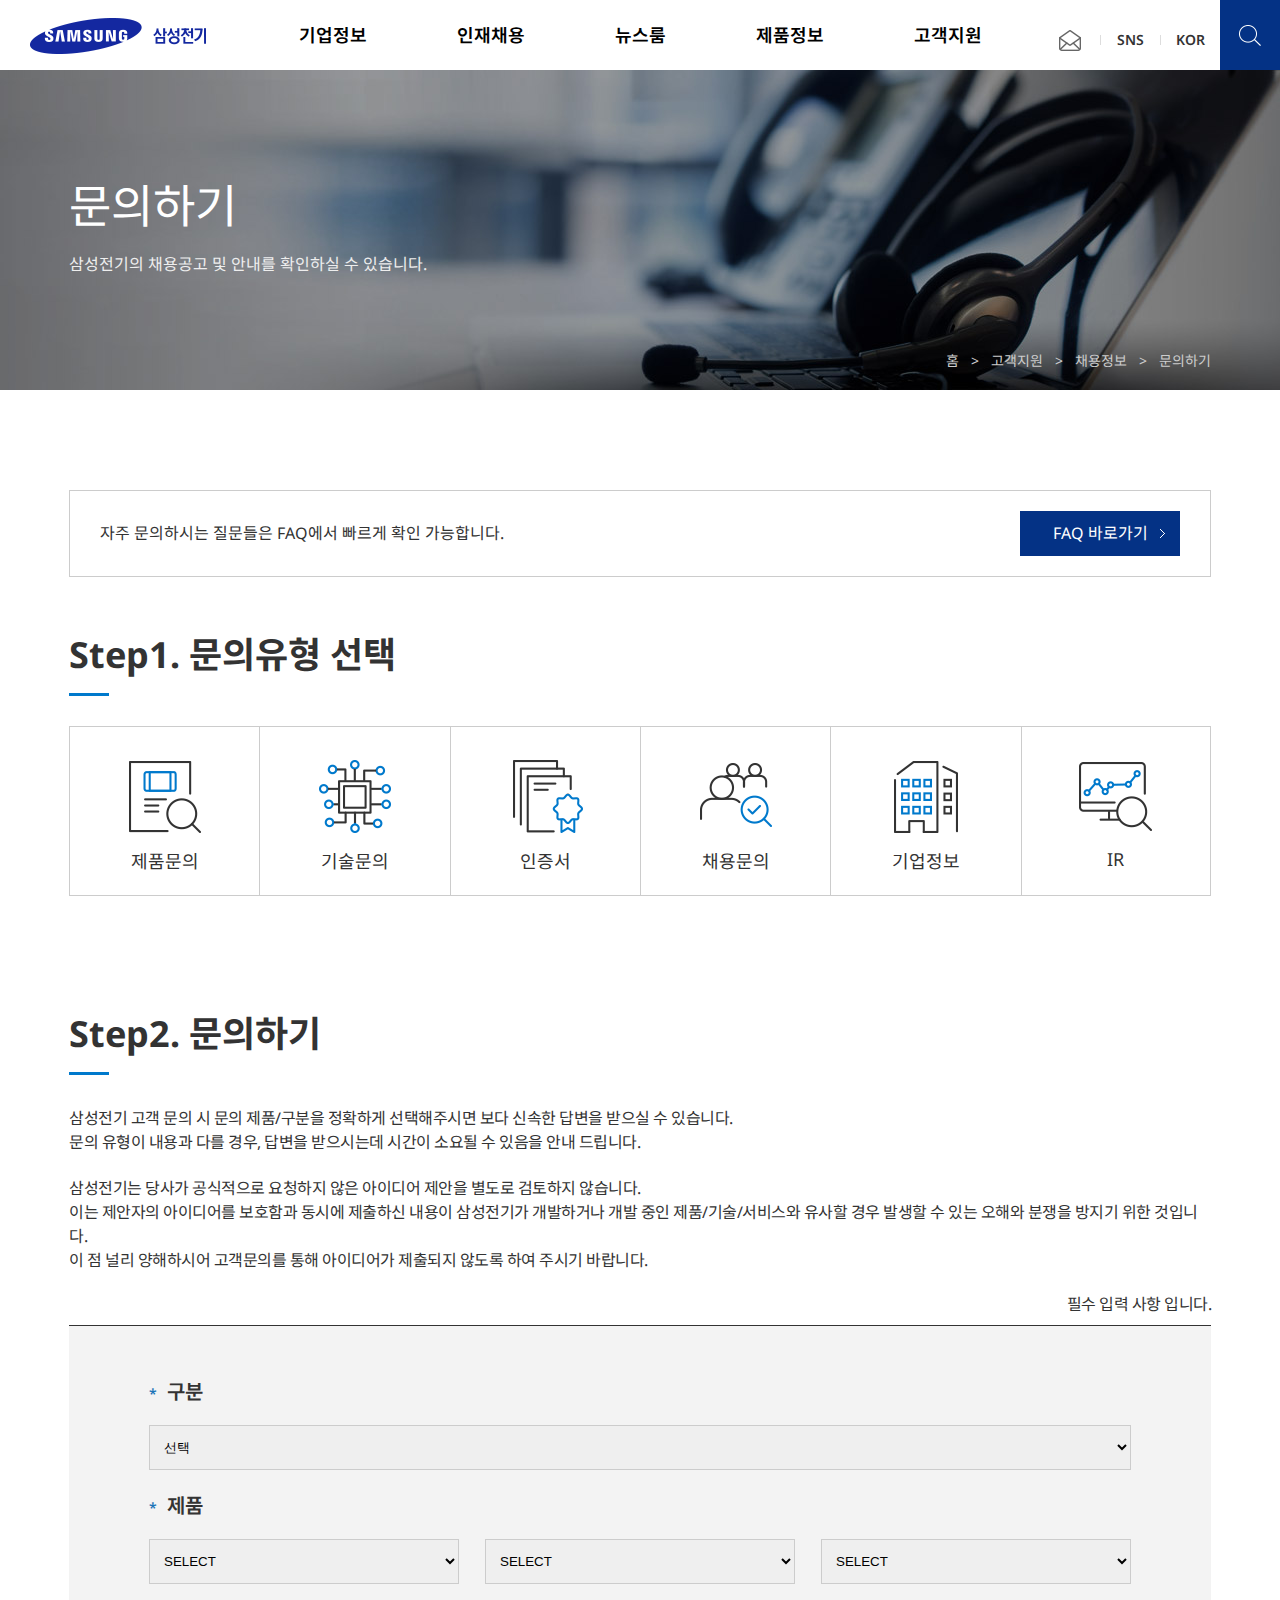
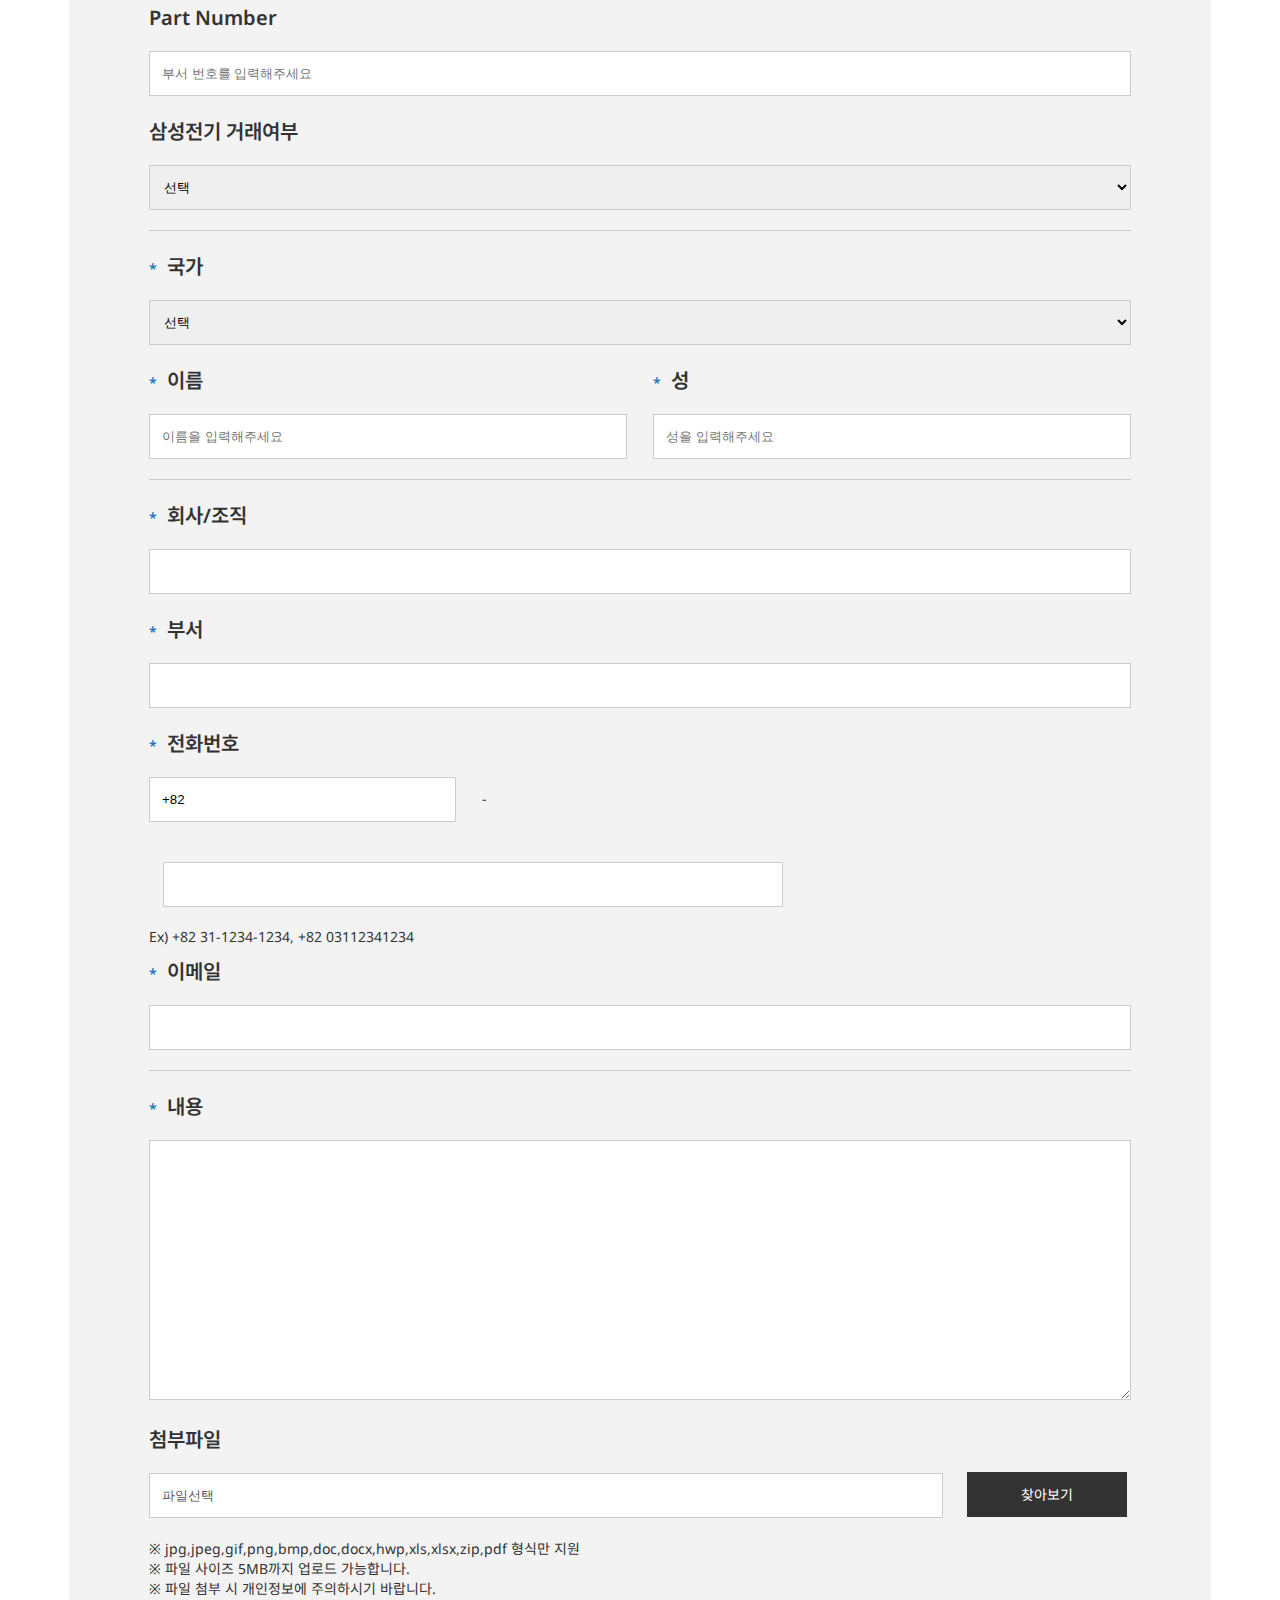
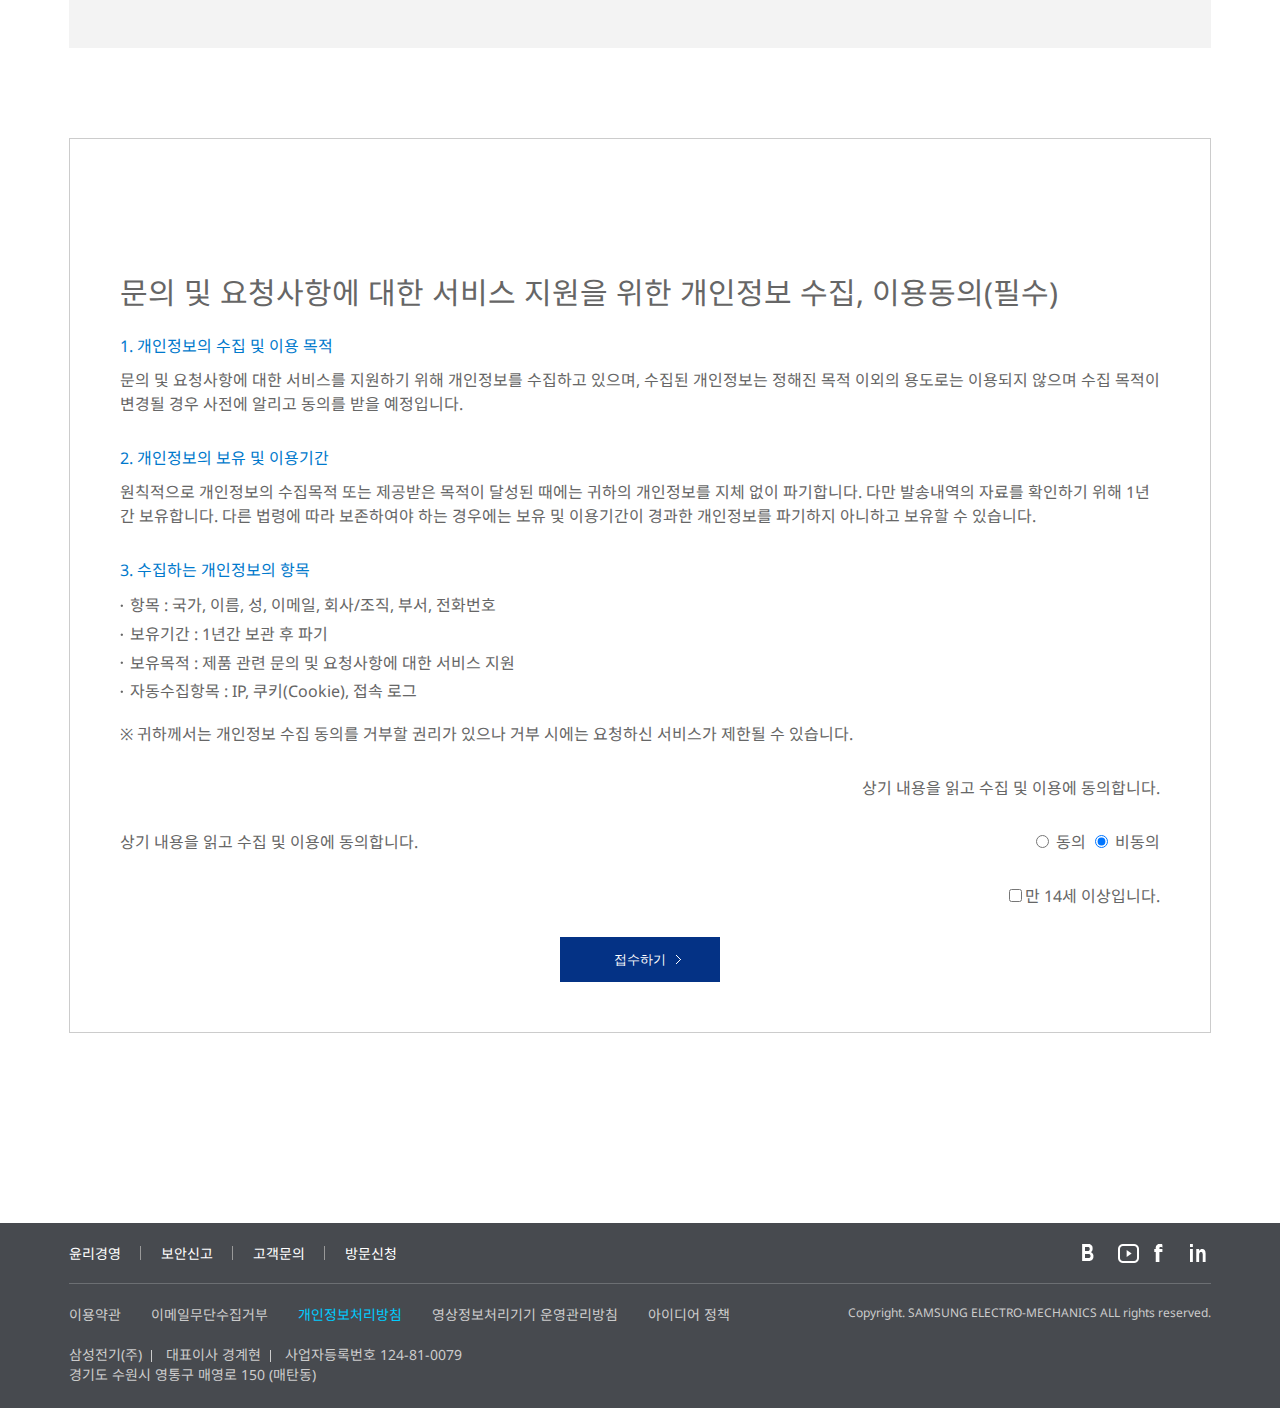
<file: sub1.html>
<!DOCTYPE html>
<html lang="en">
<head>
<meta charset="UTF-8">
<meta http-equiv="X-UA-Compatible" content="IE=edge">
<meta name="viewport" content="width=device-width, initial-scale=1.0">
<title>제품문의 | 문의하기 | 삼성전기</title>
<meta name="description" content="a sub page">
<meta name="keywords" content="Product inquiry,To make an inquiry page">
<meta name="author" content="Samsung_sh">
<link rel="stylesheet" href="css/import.css">
<link rel="stylesheet" href="css/sub1.css">
<script defer src="js/sub1.js"></script>
</head>
<!-- 본문 바로가기 -->

<body>
  <div id="skipNav">
    <a href="#container" title="본문바로가기"></a>
  </div>

  <!-- //본문 바로가기 -->

  <hr>

  <div id="wrap">
    <!-- header -->
    <header id="header">

    </header>
    <!-- //header -->



    <!-- container -->
    <div id="container">

      <!-- spot -->
      <div class="spot">
        <div class="spot_inner">
          <h2>문의하기</h2>
          <p>삼성전기의 채용공고 및 안내를 확인하실 수 있습니다.</p>
          <p class="path">홈 &nbsp; &gt; &nbsp; 고객지원 &nbsp; &gt; &nbsp; 채용정보 &nbsp; &gt; &nbsp; 문의하기</p>
        </div>
      </div>
      <!-- //spot -->

      <!-- content -->
      <div id="content">
        <!-- faq -->
        <div class="faq">
          <p>자주 문의하시는 질문들은 FAQ에서 빠르게 확인 가능합니다.</p>
          <a href="#" title="FAQ 바로가기">FAQ 바로가기</a>
        </div>
        <!-- //faq -->

        <!-- stpe1 -->
        <div class="step1">
          <h3>Step1. 문의유형 선택</h3>
          <ul>
            <li><a href="#" title="제품문의 바로가기">제품문의</a></li>
            <li><a href="#" title="기술문의 바로가기">기술문의</a></li>
            <li><a href="#" title="인증서 바로가기">인증서</a></li>
            <li><a href="#" title="채용문의 바로가기">채용문의</a></li>
            <li><a href="#" title="기업정보 바로가기">기업정보</a></li>
            <li><a href="#" title="IR 바로가기">IR</a></li>

          </ul>
        </div>

        <div class="step2">
          <h3>Step2. 문의하기</h3>
          <p>
            삼성전기 고객 문의 시 문의 제품/구분을 정확하게 선택해주시면 보다 신속한 답변을 받으실 수 있습니다.<br />
            문의 유형이 내용과 다를 경우, 답변을 받으시는데 시간이 소요될 수 있음을 안내 드립니다.<br /><br />

            삼성전기는 당사가 공식적으로 요청하지 않은 아이디어 제안을 별도로 검토하지 않습니다.<br />
            이는 제안자의 아이디어를 보호함과 동시에 제출하신 내용이 삼성전기가 개발하거나 개발 중인 제품/기술/서비스와 유사할 경우 발생할 수 있는 오해와 분쟁을 방지기 위한 것입니다.<br />
            이 점 널리 양해하시어 고객문의를 통해 아이디어가 제출되지 않도록 하여 주시기 바랍니다.<br />
          </p>

          <p class="essential">필수 입력 사항 입니다.</p>



          <form action="/" method="post">
            <fieldset>
              <legend class="blind">문의하기</legend>
              <dl>
                <!-- 구분 -->

                <dt><label for="category"><span class="star_mark">*</span> 구분</label></dt>
                <dd><select name="category_sel" id="category">
                    <option value="All">선택</option>
                    <option value="구입문의">구입문의</option>
                    <option value="샘플요청">샘플요청</option>
                    <option value="견적요청">견적요청</option>
                    <option value="Component Library 관련 문의">Component Library 관련 문의</option>
                  </select></dd>

                <!-- 제품 -->

                <dt><label for="product"><span class="star_mark">*</span> 제품</label></dt>
                <dd class="product">
                  <select name="product_sel" id="product">
                    <option value="All">SELECT</option>
                    <option value="passive_component">Passive Component</option>
                    <option value="automotive">Automotive</option>
                    <option value="module">Module</option>
                  </select>

                  <select name="product_sel">
                    <option value="All">SELECT</option>
                  </select>

                  <select name="product_sel">
                    <option value="All">SELECT</option>
                  </select>
                </dd>

                <!-- 부서번호 -->

                <dt><label for="part_num">Part Number</label></dt>
                <dd><input type="tel" id="part_num" placeholder="부서 번호를 입력해주세요"></dd>

                <!-- 거래여부 -->

                <dt><label for="trade_status">삼성전기 거래여부</label></dt>
                <dd class="separate"><select name="category_sel" id="trade_status">
                    <option value="All">선택</option>
                    <option value="trading">삼성전기 거래중</option>
                    <option value="sales_partners_trading">삼성전기 Sales Partners 거래중</option>
                    <option value="planning_trade">거래 예정</option>
                    <option value="trade_etc">기타</option>
                  </select>
                </dd>

                <!-- 국가 -->

                <dt><label for="country"><span class="star_mark">*</span> 국가</label></dt>
                <dd><select name="country_sel" id="country">
                    <option value="All">선택</option>
                    <option value="kor">KOREA</option>
                  </select></dd>
                <!-- 이름 -->
                <dt class="blind">이름,성</dt>
                <dd class="separate user">
                  <dl>
                    <dt><label for="name"><span class="star_mark">*</span> 이름</label></dt>
                    <dd><input type="text" id="name" placeholder="이름을 입력해주세요"></dd>
                  </dl>
                  <dl>
                    <dt><label for="fam_name"><span class="star_mark">*</span> 성</label></dt>
                    <dd><input type="text" id="fam_name" placeholder="성을 입력해주세요"></dd>
                  </dl>
                </dd>

                <!-- 회사/조직 -->

                <dt><label for="company_name"><span class="star_mark">*</span> 회사/조직</label></dt>
                <dd> <input type="text" id="company_name"></dd>
                <!-- 부서 -->

                <dt><label for="part_name"><span class="star_mark">*</span> 부서</label></dt>
                <dd> <input type="text" id="part_name"></dd>


                <dt><label for="tel_num"><span class="star_mark">*</span> 전화번호</label></dt>
                <dd class="phone_number">
                  <input type="tel" id="tel_num" value="+82" maxlength="4" title="전화번호(국가번호 입력)">
                  &nbsp; - &nbsp;
                  <input type="tel" id="tel_num_second" maxlength="20" title=" 전화번호 (국가번호를 제외한 나머지 번호)">
                  <br />
                  <p>
                    Ex) +82 31-1234-1234, +82 03112341234
                  </p>
                </dd>


                <dt><label for="e-mail"><span class="star_mark">*</span> 이메일</label></dt>
                <dd class="separate"><input type="text" id="e-mail"></dd>


                <dt><label for="txt_content"><span class="star_mark">*</span> 내용</label></dt>
                <dd> <textarea name="client_txt" id="txt_content" cols="30" rows="10"></textarea></dd>


                <dt><label for="upload_file">첨부파일</label></dt>
                <dd class="attach">
                  <input id="upload_file" type="text" value="파일선택" disabled title="첨부 파일 선택" />
                  <label for="attachfile">찾아보기</label>
                  <input type="file" id="attachfile" />
                  <ul>
                    <li>※ jpg,jpeg,gif,png,bmp,doc,docx,hwp,xls,xlsx,zip,pdf 형식만 지원</li>
                    <li>※ 파일 사이즈 5MB까지 업로드 가능합니다.</li>
                    <li>※ 파일 첨부 시 개인정보에 주의하시기 바랍니다.</li>
                  </ul>
                </dd>
              </dl>
            </fieldset>
            <div class="agree">
              <h4>문의 및 요청사항에 대한 서비스 지원을 위한 개인정보 수집, 이용동의(필수)</h4>
              <h5>1. 개인정보의 수집 및 이용 목적</h5>
              <p>
                문의 및 요청사항에 대한 서비스를 지원하기 위해 개인정보를 수집하고 있으며, 수집된 개인정보는 정해진 목적 이외의 용도로는 이용되지 않으며 수집 목적이 변경될 경우 사전에 알리고 동의를
                받을
                예정입니다.
              </p>
              <h5>
                2. 개인정보의 보유 및 이용기간
              </h5>
              <p>
                원칙적으로 개인정보의 수집목적 또는 제공받은 목적이 달성된 때에는 귀하의 개인정보를 지체 없이 파기합니다. 다만 발송내역의 자료를 확인하기 위해 1년간 보유합니다. 다른 법령에 따라
                보존하여야 하는
                경우에는 보유 및 이용기간이 경과한 개인정보를 파기하지 아니하고 보유할 수 있습니다.
              </p>
              <h5>
                3. 수집하는 개인정보의 항목
              </h5>
              <ul>
                <li>항목 : 국가, 이름, 성, 이메일, 회사/조직, 부서, 전화번호</li>
                <li>보유기간 : 1년간 보관 후 파기</li>
                <li>보유목적 : 제품 관련 문의 및 요청사항에 대한 서비스 지원</li>
                <li>자동수집항목 : IP, 쿠키(Cookie), 접속 로그</li>
              </ul>

              <p>※ 귀하께서는 개인정보 수집 동의를 거부할 권리가 있으나 거부 시에는 요청하신 서비스가 제한될 수 있습니다.</p>

              <p>상기 내용을 읽고 수집 및 이용에 동의합니다.</p>

              <fieldset>
                <legend class="blind">개인정보 수집 및 이용 동의</legend>
                <div>
                  <p>
                    <span>상기 내용을 읽고 수집 및 이용에 동의합니다.</span>
                    <span>
                      <input type="radio" id="agreeY" name="agree" title="개인정보 필수 항목 동의 여부(동의)">
                      <label for="agreeY">동의</label>

                      <input type="radio" id="agreeN" name="agree" title="개인정보 필수 항목 동의 여부(비동의)" checked>
                      <label for="agreeN">비동의</label>
                    </span>
                  </p>

                  <p><input type="checkbox" id="age"><label for="age">만 14세 이상입니다.</label></p>

                </div>
                <input type="submit" value="접수하기" title="접수하기 바로가기">
              </fieldset>
            </div>
          </form>
        </div>
      </div>
      <!-- //content -->

    </div>
    <!-- //container -->
    <hr />

    <!-- footer -->
    <footer id="footer">
      <!-- foot_inner -->

    </footer>
    <!-- //footer -->
    <script>
      //AJAX의 최신 Fetch API 사용해서
      //html 문서안에서 다른 html문서불러오기
      //자바스크립트 비동기방식으로 async await
      async function fetchHtmlAsText(url) {
        const response = await fetch(url);
        return await response.text();
      }
      async function importPage(target) {
        document.querySelector('#' + target).innerHTML = await fetchHtmlAsText(target + '.html')
      }
      importPage('header');
      importPage('footer');
    </script>
  </div>
</body>

</html>
</file>
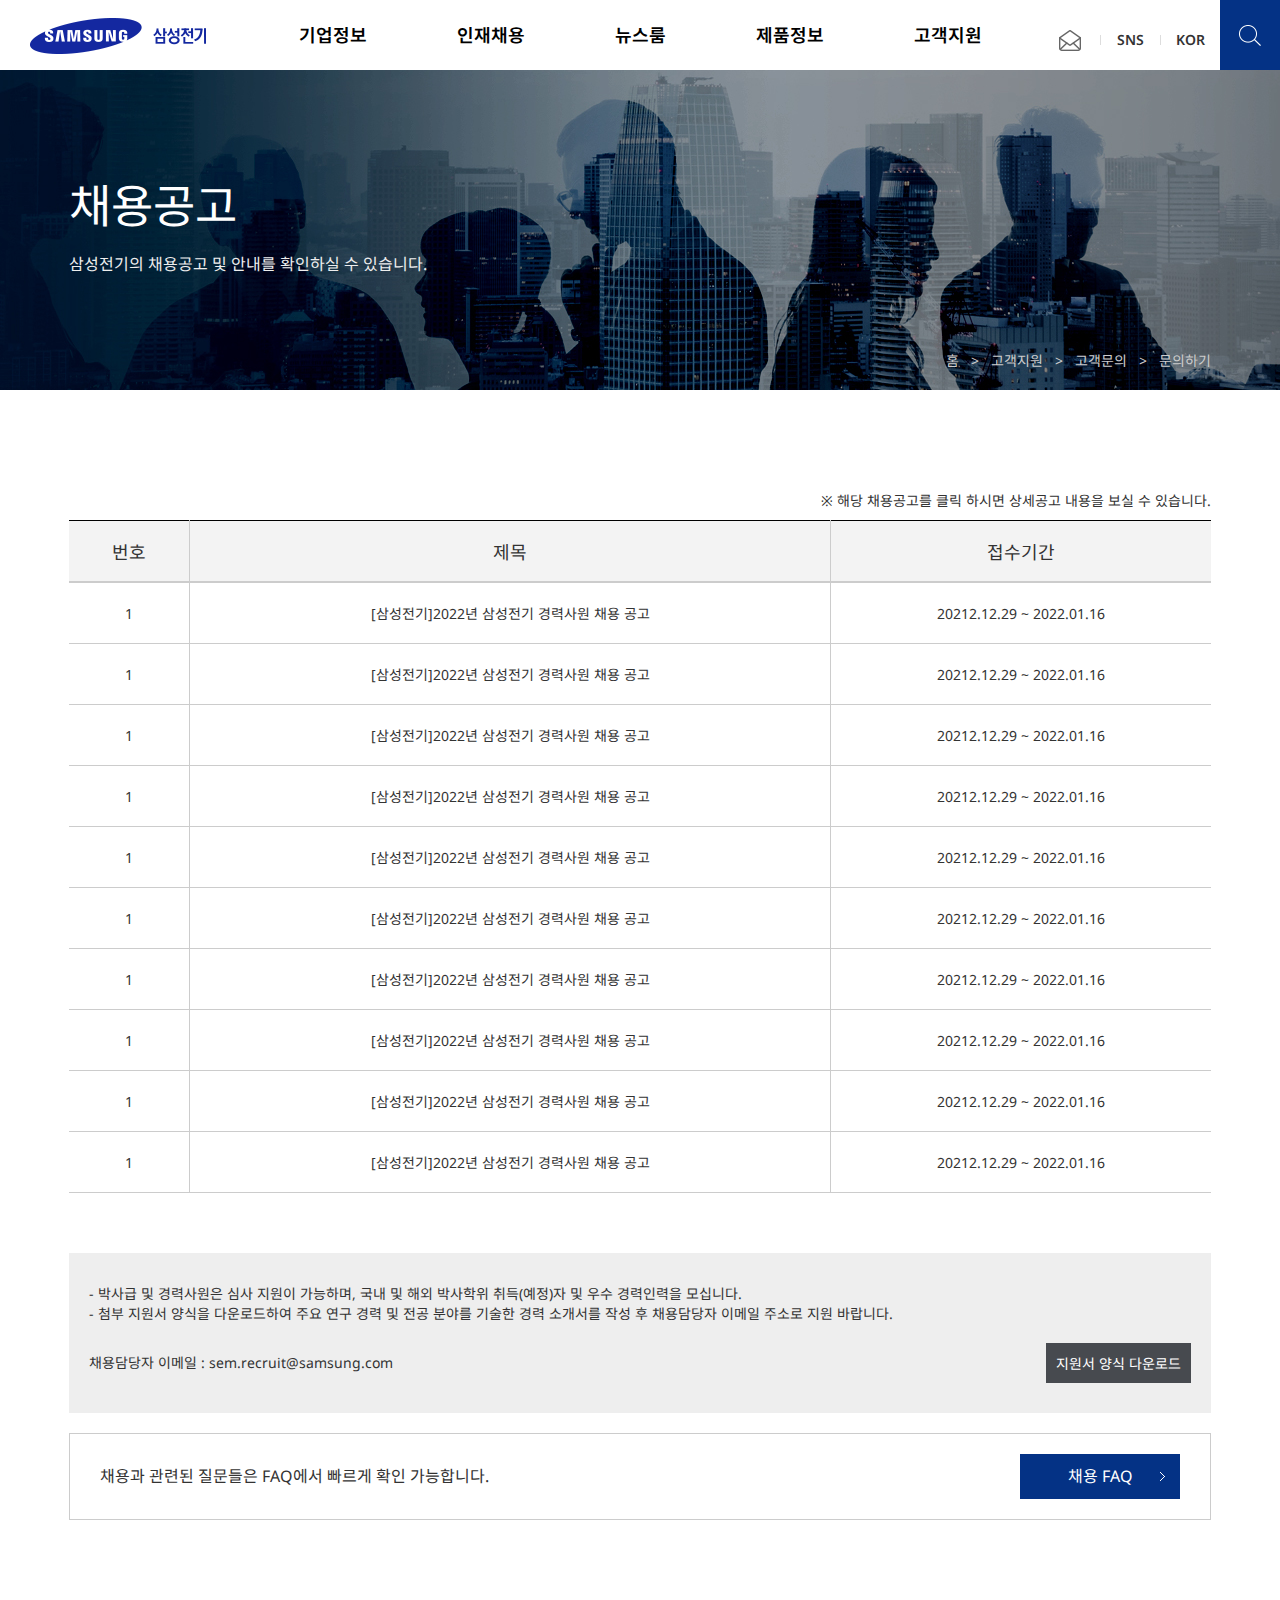
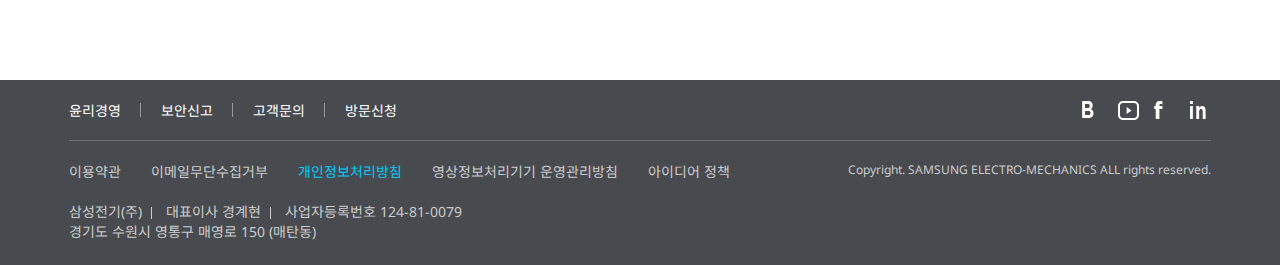
<file: sub2.html>
<!DOCTYPE html>
<html lang="en">
<head>
<meta charset="UTF-8">
<meta http-equiv="X-UA-Compatible" content="IE=edge">
<meta name="viewport" content="width=device-width, initial-scale=1.0">
<title>채용공고 | 삼성전기 </title>
<meta name="description" content="a sub page">
<meta name="keywords" content="Employment announcement page">
<meta name="author" content="Samsung_sh">
<link rel="stylesheet" href="css/import.css">
<link rel="stylesheet" href="css/sub2.css">
<script defer src="js/sub2.js"></script>
</head>
<!-- 본문 바로가기 -->

<body>
  <div id="skipNav">
    <a href="#container" title="본문 바로가기"></a>
  </div>

  <!-- //본문 바로가기 -->

  <hr>

  <div id="wrap">
    <!-- header -->
    <header id="header">

    </header>
    <!-- //header -->



    <!-- container -->
    <div id="container">
      <!-- spot -->
      <div class="spot">
        <div class="spot_inner">
          <h2>채용공고</h2>
          <p>삼성전기의 채용공고 및 안내를 확인하실 수 있습니다.</p>
          <p class="path">홈 &nbsp; &gt; &nbsp; 고객지원 &nbsp; &gt; &nbsp; 고객문의 &nbsp; &gt; &nbsp; 문의하기</p>
        </div>
      </div>
      <!-- //spot -->

      <!-- content -->
      <div id="content">

        <p class="info_txt">※ 해당 채용공고를 클릭 하시면 상세공고 내용을 보실 수 있습니다.</p>
        <table class="job">
          <caption class="blind">채용 공고</caption>
          <thead>
            <tr>
              <th scope="col">번호</th>
              <th scope="col">제목</th>
              <th scope="col">접수기간</th>
            </tr>
          </thead>

          <tbody>
            <tr>
              <td>1</td>
              <td><a href="#" title="2022년 삼성전기 경력사원 채용 공고">[삼성전기]2022년 삼성전기 경력사원 채용 공고</a></td>
              <td>20212.12.29 ~ 2022.01.16</td>
            </tr>

            <tr>
              <td>1</td>
              <td><a href="#" title="2022년 삼성전기 경력사원 채용 공고">[삼성전기]2022년 삼성전기 경력사원 채용 공고</a></td>
              <td>20212.12.29 ~ 2022.01.16</td>
            </tr>

            <tr>
              <td>1</td>
              <td><a href="#" title="2022년 삼성전기 경력사원 채용 공고">[삼성전기]2022년 삼성전기 경력사원 채용 공고</a></td>
              <td>20212.12.29 ~ 2022.01.16</td>
            </tr>

            <tr>
              <td>1</td>
              <td><a href="#" title="2022년 삼성전기 경력사원 채용 공고">[삼성전기]2022년 삼성전기 경력사원 채용 공고</a></td>
              <td>20212.12.29 ~ 2022.01.16</td>
            </tr>

            <tr>
              <td>1</td>
              <td><a href="#" title="2022년 삼성전기 경력사원 채용 공고">[삼성전기]2022년 삼성전기 경력사원 채용 공고</a></td>
              <td>20212.12.29 ~ 2022.01.16</td>
            </tr>

            <tr>
              <td>1</td>
              <td><a href="#" title="2022년 삼성전기 경력사원 채용 공고">[삼성전기]2022년 삼성전기 경력사원 채용 공고</a></td>
              <td>20212.12.29 ~ 2022.01.16</td>
            </tr>

            <tr>
              <td>1</td>
              <td><a href="#" title="2022년 삼성전기 경력사원 채용 공고">[삼성전기]2022년 삼성전기 경력사원 채용 공고</a></td>
              <td>20212.12.29 ~ 2022.01.16</td>
            </tr>

            <tr>
              <td>1</td>
              <td><a href="#" title="2022년 삼성전기 경력사원 채용 공고">[삼성전기]2022년 삼성전기 경력사원 채용 공고</a></td>
              <td>20212.12.29 ~ 2022.01.16</td>
            </tr>

            <tr>
              <td>1</td>
              <td><a href="#" title="2022년 삼성전기 경력사원 채용 공고">[삼성전기]2022년 삼성전기 경력사원 채용 공고</a></td>
              <td>20212.12.29 ~ 2022.01.16</td>
            </tr>

            <tr>
              <td>1</td>
              <td><a href="#" title="2022년 삼성전기 경력사원 채용 공고">[삼성전기]2022년 삼성전기 경력사원 채용 공고</a></td>
              <td>20212.12.29 ~ 2022.01.16</td>
            </tr>


          </tbody>
        </table>

        <div class="apply_download">
          <ul>
            <li>- 박사급 및 경력사원은 심사 지원이 가능하며, 국내 및 해외 박사학위 취득(예정)자 및 우수 경력인력을 모십니다.</li>
            <li>- 첨부 지원서 양식을 다운로드하여 주요 연구 경력 및 전공 분야를 기술한 경력 소개서를 작성 후 채용담당자 이메일 주소로 지원 바랍니다.</li>
          </ul>

          <p>채용담당자 이메일 : sem.recruit@samsung.com</p>
          <a href="#" title="지원서 양식 다운로드">지원서 양식 다운로드</a>


        </div>

        <div class="faq">
          채용과 관련된 질문들은 FAQ에서 빠르게 확인 가능합니다.
          <a href="#" title="채용 FAQ">채용 FAQ</a>
        </div>
      </div>
      <!-- //content -->




    </div>
    <!-- //container -->

    <hr />


    <!-- footer -->
    <footer id="footer">

    </footer>
    <!-- //footer -->

  </div>

  <script>
    //AJAX의 최신 Fetch API 사용해서
    //html 문서안에서 다른 html문서불러오기
    //자바스크립트 비동기방식으로 async await
    async function fetchHtmlAsText(url) {
      const response = await fetch(url);
      return await response.text();
    }
    async function importPage(target) {
      document.querySelector('#' + target).innerHTML = await fetchHtmlAsText(target + '.html')
    }
    importPage('header');
    importPage('footer');
  </script>


</body>

</html>
</file>
<file: css/import.css>
@import url(reset.css);
@import url(header.css);
@import url(footer.css);
</file>
<file: css/sub1.css>
@import url(reset.css);
/* main.css */
@import url('https://fonts.googleapis.com/css2?family=Noto+Sans+KR&display=swap');
/* font-family: 'Noto Sans KR', ''sans-serif */
@import url('https://fonts.googleapis.com/css2?family=Noto+Sans&display=swap');
/* font-family: 'Noto Sans', ''sans-serif */

/* common */
body {
  font-size: 14px;
  font-family: 'Noto Sans', 'Noto Sans KR', Helvetica, sans-serif;
  color: #333;
}

a {
  text-decoration: none;
  color: #333;
}

a:hover {
  text-decoration: none;
  color: #333;
}

hr {
  display: none;
}

/* layout */
#wrap {}



#header {
  z-index: 40;
  position: relative;
  width: 100%;
  height: 70px;
}

.header_wrap {
  position: absolute;
  left: 0;
  top: 0;
  width: 100%;
  height: 70px;
  background-color: #f3f3f3;
  transition: height 0.8s ease 0s;
}

.header_inner {
  position: relative;
  width: 100%;
  height: 70px;
  background-color: #fff;
}

#container {
  width: 100%;
}

.spot {
  width: 100%;
  height: 320px;
  background: url(../images/faq_visual_img.jpg) no-repeat 50% 0;
  color: #fff;
}

.spot_inner {
  width: 1142px;
  height: 320px;
  margin: 0 auto;
  padding-top: 100px;
  box-sizing: border-box;
}

#content {
  width: 1142px;
  margin: 0 auto;
  margin: 0 auto;
}

#footer {
  width: 100%;
  height: 185px;
  background-color: #474a4f;
  position: relative;
}

.foot_inner {
  width: 1142px;
  margin: 0 auto;
  padding: 20px 0 0 0;
}



/* header */
/* 로고 */
h1.logo {
  position: absolute;
  left: 30px;
  top: 18px;
}

h1.logo>a {
  display: block;
  width: 176px;
  height: 36px;
  background: url(../images/logo.png) no-repeat 0 0;
  text-indent: -9999px;
  overflow: hidden;
}

/* 주메뉴 */
nav.gnb {}

nav.gnb>ul {
  width: 100%;
  display: flex;
  flex-direction: row;
  justify-content: center;
  text-align: center;
}

nav.gnb>ul>li {
  display: inline-block;
  padding: 0 45px;
  line-height: 70px;
  height: 0;
}

nav.gnb>ul>li>a {
  position: relative;
  display: inline-block;
  font-weight: 600;
  font-size: 18px;
  color: #000;
}

nav.gnb>ul>li>a::after {
  opacity: 0;
  position: absolute;
  left: 50%;
  bottom: 0;
  width: 0;
  height: 0;
  background: #043285;
  transform: translate(-50%);
  transition: width 0.4s ease;
  content: "";
}

nav.gnb>ul>li:hover>a::after {
  opacity: 1;
  width: 100%;
  height: 3px;
}


nav.gnb>ul>li>div {
  display: none;
  position: absolute;
  left: 0;
  top: 70px;
  width: 100%;
  line-height: 40px;
  background: #f3f3f3;
}

nav.gnb>ul>li.on>div {
  display: block;
}

/* 내가한거 */
/* nav.gnb>ul>li.on:nth-child(1)>div{height: 500px;}
nav.gnb>ul>li.on:nth-child(2)>div{height: 270px;}
nav.gnb>ul>li.on:nth-child(3)>div{height: 200px;}
nav.gnb>ul>li.on:nth-child(4)>div{height: 450px;}
nav.gnb>ul>li.on:nth-child(5)>div{height: 250px;} */


nav.gnb>ul>li>div>ul {
  margin: 50px 0;
}

nav.gnb>ul>li>div>ul>li {
  display: inline-block;
  padding: 0 40px;
  border-right: 1px solid #ddd;
  vertical-align: top;
  text-align: left;
}

nav.gnb>ul>li>div>ul>li:last-child {
  border-right: none;
}

nav.gnb>ul>li:nth-child(1)>div>ul>li {
  height: 270px;
}

nav.gnb>ul>li:nth-child(2)>div>ul>li {
  height: 200px;
}

nav.gnb>ul>li:nth-child(3)>div>ul>li {
  height: 121px;
}

nav.gnb>ul>li:nth-child(4)>div>ul>li {
  height: 231px;
}

nav.gnb>ul>li:nth-child(5)>div>ul>li {
  height: 164px;
}



nav.gnb>ul>li>div>ul>li>a {
  display: block;
  font-weight: bold;
  font-size: 16px;
  color: #043285;
}

nav.gnb>ul>li>div>ul>li>ul {
  float: left;
}

nav.gnb>ul>li>div>ul>li>ul:nth-of-type(2) {
  margin-left: 40px;
}

.gnb_button {
  margin-bottom: 30px;
}

.gnb_button>a {
  display: inline-block;
  border: 1px solid #e2e2e2;
  border-radius: 5px;
  padding: 10px 20px;
  background: #fff url(../images/btn_arrow_ico_l.png) no-repeat 95% 50%;
  text-align: left;
  line-height: 30px;
}

.gnb_button>a>strong {
  font-size: 18px;
  font-weight: 600;
}

nav.gnb>ul>li:nth-child(1)>div>div.gnb_button>a {
  width: 780px;
  background-position: 97% 50%;
}

nav.gnb>ul>li:nth-child(1)>div>div.gnb_button>a>strong {
  color: #1428a0;
}

nav.gnb>ul>li:nth-child(4)>div>div.gnb_button>a {
  width: 320px;
}

/* 탑메뉴 */
dl.topMenu {
  position: absolute;
  right: 60px;
  top: 0;
}

dl.topMenu>dd {
  float: left;
}

dl.topMenu>dd>a {
  position: relative;
  display: block;
  width: 60px;
  height: 40px;
  text-align: center;
  padding-top: 30px;
  font-weight: 600;
}

dl.topMenu>dd>a::after {
  content: "";
  position: absolute;
  left: 0;
  top: 50%;
  width: 1px;
  height: 10px;
  background-color: #ddd;
}

dl.topMenu>dd:first-of-type>a {
  text-indent: -9999px;
  overflow: hidden;
  background: url(../images/ico_inq.png) no-repeat 50% 30px;
}

dl.topMenu>dd:first-of-type>a::after {
  display: none;
}


dl.topMenu>dd>ul {
  display: none;
  position: absolute;
  top: 68px;
  width: 60px;
  border-top: 5px solid #1428a0;
  padding-top: 10px;
  background: #fff;
}

dl.topMenu>dd:hover>ul {
  display: block;
}

dl.topMenu>dd:nth-of-type(2)>ul>li {
  display: block;
  margin: 0 auto 10px;
  width: 30px;
  height: 30px;
  border-radius: 50%;
  background: #ededed url(../images/utill_sns_ico.png)no-repeat 0 0;
  text-indent: -9999px;
  overflow: hidden;
}

dl.topMenu>dd:nth-of-type(2)>ul>li:nth-of-type(1) {
  background-position: -30px 0;
}

dl.topMenu>dd:nth-of-type(2)>ul>li:nth-of-type(2) {
  background-position: -60px 0;
}

dl.topMenu>dd:nth-of-type(2)>ul>li:nth-of-type(3) {
  background-position: 0px 0;
}

dl.topMenu>dd:nth-of-type(2)>ul>li:nth-of-type(4) {
  background-position: -120px 0;
}

dl.topMenu>dd:last-of-type>ul {
  height: 130px;
}

dl.topMenu>dd:last-of-type>ul>li {
  text-align: center;
  padding: 10px 0;
}


/* 혼자한거 비효율적 */
/* dl.topMenu>dd>ul>li{text-indent: -9999px; overflow: hidden;}
dl.topMenu>dd>ul>li:nth-of-type(1){
 width: 30px;height: 30px; border-radius: 50%; background:#ccc url(../images/utill_sns_ico.png) no-repeat -30px 50%;margin:10px 15px;}
dl.topMenu>dd>ul>li:nth-of-type(2){
width: 30px;height: 30px; border-radius: 50%; background:#ccc url(../images/utill_sns_ico.png) no-repeat -60px 50%;margin:10px 15px;}
dl.topMenu>dd>ul>li:nth-of-type(3){
  width: 30px;height: 30px; border-radius: 50%; background:#ccc url(../images/utill_sns_ico.png) no-repeat 0px 50%;margin:10px 15px;}
 dl.topMenu>dd>ul>li:nth-of-type(4){
 width: 30px;height: 30px; border-radius: 50%; background:#ccc url(../images/utill_sns_ico.png) no-repeat -120px 50%;margin:10px 15px 20px;} */


/* 검색버튼 */
div.btn_srch {
  position: absolute;
  right: 0;
  top: 0;
  display: block;
  width: 60px;
  height: 70px;
  background: #043285 url(../images/btn_srch_ico.png)no-repeat 50% 50%;
  text-indent: -9999px;
  overflow: hidden;
  cursor: pointer;
}

/* 검색박스 */

#srch {
  width: 600px;
  height: 55px;
  border: none;
  text-indent: 20px;
}

div.srch_wrap {
  display: none;
  position: fixed;
  left: 0;
  top: 0;
  width: 100%;
  height: 100%;
  background: rgba(0, 0, 0, 0.6);
}

div.srch_wrap.on {
  display: block;
}

div.srch_inner {
  position: absolute;
  left: 0;
  top: 70px;
  width: 100%;
  height: 200px;
  background: url(../images/srch_pop_bg.jpg)no-repeat 50% 50%;
  padding-top: 60px;
}

div.srch_inner>form {
  width: 655px;
  margin: 0 auto;
}

div.srch_inner>form>fieldset {
  width: 100%;
  height: 55px;
  background: #fff;
  margin-bottom: 20px;
}

div.srch_inner button[type="button"] {
  width: 45px;
  height: 45px;
  transform: translate(1px, 2px);
  background: #333 url(../images/btn_srch_ico_l.png) no-repeat 50% 50%;
  text-indent: -9999px;
  overflow: hidden;
}

div.srch_inner>form>ul {
  width: 100%;
  border-top: 1px solid rgba(255, 255, 255, 0.5);
  padding-top: 20px;
}

div.srch_inner>form>ul>li {
  float: left;
  height: 45px;
  padding: 0 29px;
  background: #eee url(../images/btn_arrow_ico_m.png)no-repeat 90% 50%;
  border-radius: 5px;
  margin-right: 10px;
  font-size: 16px;
  line-height: 45px;
}

div.srch_inner>form>ul>li:last-child {
  float: right;
  margin-right: -0;
}

a.btn_srch_close {
  position: absolute;
  right: 0;
  top: 0;
  width: 60px;
  height: 70px;
  background: #043285 url(../images/srch_pop_close.png)no-repeat 50% 50%;
  text-indent: -9999px;
  overflow: hidden;
}

/* main_visual */
ul.slide_wrap {
  width: 100%;
  min-width: 830px;
}

li.slide {
  z-index: 1;
  width: 100%;
}

li.slide>video {
  width: 100%;
  object-fit: cover;
}

li.slide>p {
  position: absolute;
  left: 10.2%;
  top: 50%;
  transform: translateY(-50%);
  font-size: 52px;
  color: #fff;
  text-align: center;
  line-height: 50px;
  font-weight: 400;
}

/* container */

/* spot */
.spot_inner {
  position: relative;
}

.spot_inner h2 {
  font-size: 46px;
  margin-bottom: 15px;
}

.spot_inner p {
  font-size: 16px;
  color: #eee;
}

.spot_inner p.path {
  position: absolute;
  bottom: 20px;
  right: 0;
  text-align: right;
  font-size: 14px;
  color: #ccc;
}

/* //spot */

/* content */
#content {
  padding: 100px 0;
}

#content h3 {
  font-size: 36px;
  color: #333;
  font-weight: bold;
  line-height: 1;
}

#content h3:after {
  content: "";
  display: block;
  width: 40px;
  height: 3px;
  background: #0079cc;
  margin: 20px 0 30px;
}

/* faq */

div.faq {
  display: flex;
  justify-content: space-between;
  width: 100%;
  padding: 20px 30px;
  box-sizing: border-box;
  border: 1px solid #ccc;
  margin-bottom: 60px;
}

div.faq {
  line-height: 45px;
  font-size: 16px;
}

div.faq a {
  display: block;
  width: 160px;
  height: 45px;
  background: #043285 url(../images/btn_arrow_ico_w.png) no-repeat 90% 50%;
  color: #fff;
  font-size: 16px;
  text-align: center;
  line-height: 45px;
}

/* step1 */
.step1 ul {
  width: 100%;
  height: 170px;
  display: flex;
  justify-content: space-between;
  align-items: center;
  margin-bottom: 120px;
}

.step1 ul li {
  flex: 1;
}

.step1>ul>li>a {
  display: block;
  width: 100%;
  height: 170px;
  border: 1px solid #ccc;
  border-right: none;
  padding-top: 120px;
  box-sizing: border-box;
  text-align: center;
  font-size: 18px;
}

.step1>ul>li:last-child>a {
  border-right: 1px solid #ccc;
}


/* step2 */
.step2>p {
  font-size: 16px;
  letter-spacing: -0.5px;
  margin-bottom: 20px;
}

.step2>p.essential {
  text-align: right;
  margin-bottom: 10px;
}

.step2>form>fieldset>dl {
  border-top: 1px solid #333;
  padding: 50px 80px;
  background-color: #f3f3f3;
}

.step2>form dt {
  font-size: 20px;
  font-weight: 600;
}

.step2>form dt>label>span {
  padding-right: 5px;
  color: #1a73b7;
  font-size: 14px;
}

.step2>form dl input,
.step2>form dl select {
  width: 100%;
  height: 45px;
  border: 1px solid #ccc;
  margin: 20px 0;
  box-sizing: border-box;
  text-indent: 10px;
}

.step2>form textarea {
  width: 100%;
  height: 260px;
  padding: 18px;
  border: 1px solid #ccc;
  margin: 20px 0;
  box-sizing: border-box;
}

.step2>form dd.product {
  display: flex;
  justify-content: space-between;
}

.step2>form dd.product select {
  width: 310px;
}

.step2>form dd.separate {
  border-bottom: 1px solid #ccc;
  margin-bottom: 20px;
}

.step2>form dd.user {
  display: flex;
  justify-content: space-between;
}

.step2>form dd.user input {
  width: 478px;
}

.step2>form dd.phone_number {
  margin-bottom: 10px;
}

.step2>form dd.phone_number input:first-of-type {
  width: 307px;
  margin-right: 14px;
}

.step2>form dd.phone_number input:last-of-type {
  width: 620px;
  margin-left: 14px;
}

.step2>form dd.user p {
  padding-bottom: 20px;
  font-size: 16px;
  color: #333;
}

.step2>form dd.attach input[type="text"] {
  width: 794px;
  margin-right: 20px;
  background: #fff;
}

.step2>form dd.attach label {
  display: inline-block;
  width: 160px;
  height: 45px;
  background: #333;
  color: #fff;
  text-align: center;
  line-height: 45px;
}

.step2>form dd.attach input[type="file"] {
  display: none;
}

/* 개인정보동의 */

.step2 form h4 {
  font-size: 30px;
  margin: 80px 0 20px;
}

.step2 form div.agree {
  border: 1px solid #ccc;
  padding: 50px;
  margin-top: 90px;
  margin-bottom: 90px;
  font-size: 16px;
  color: #666;
}

.step2 form h5 {
  color: #0079cc;
  margin-bottom: 10px;
}

.step2 form div.agree p {
  margin-bottom: 30px;
}

.step2 form div.agree>ul {
  margin-bottom: 15px;
}

.step2 form div.agree>ul>li {
  background: url(../images/bg_list_dot.gif) no-repeat 0 50%;
  text-indent: 10px;
  line-height: 1.8;
}

.step2 form div.agree>ul>li>span {
  color: #0799cc;
  font-size: 20px;
  text-decoration: underline;
}

.step2 form div.agree p:nth-last-of-type(1) {
  text-align: right;
}

.step2 form div.agree p:nth-last-of-type(2) {
  display: flex;
  justify-content: space-between;
}


/* 접수하기 */

.step2 form input[type="submit"] {
  display: block;
  width: 160px;
  height: 45px;
  margin: 0 auto;
  border: none;
  background: #043285 url(../images/btn_arrow_ico_w.png) no-repeat 75% 50%;
  color: #fff;
  text-align: center;
}

/* //content */

/* //container */



























/* footer */
/* foot_inner */
.foot_inner li {
  float: left;
}

.foot_inner a {
  color: #fff;
}

.foot_inner>div:first-of-type {
  display: flex;
  align-items: center;
  justify-content: space-between;
  width: 100%;
  border-bottom: 1px solid#6c6f73;
  padding-bottom: 20px;
  margin-bottom: 20px;
}

/* 
.foot_inner>div:first-of-type::after {
  content: "";
  display: block;
  clear: both;
} */

.foot_inner>div:first-of-type>ul:first-of-type {}

.foot_inner>div:first-of-type>ul:first-of-type>li {
  position: relative;
  padding-right: 20px;
  margin-right: 20px;
}

.foot_inner>div:first-of-type>ul:first-of-type>li>a {
  font-size: 14px;
}

.foot_inner>div:first-of-type>ul:first-of-type>li::after {
  content: "";
  position: absolute;
  right: 0;
  top: 50%;
  margin-top: -7px;
  width: 1px;
  height: 14px;
  background: #999;
}

.foot_inner>div:first-of-type>ul:first-of-type>li:last-child::after {
  display: none;
}

.foot_inner>div:first-of-type>ul:last-of-type {
  display: flex;
  align-items: center;
}

.foot_inner>div:first-of-type>ul:last-of-type>li {
  margin-left: 15px;
}

.foot_inner>div:first-of-type>ul:last-of-type>li:nth-child(-n+4)>a {
  display: block;
  width: 21px;
  height: 19px;
  background: url(../images/sns_link_ico.png)no-repeat 0 0;
  text-indent: -9999px;
  overflow: hidden;
}

.foot_inner>div:first-of-type>ul:last-of-type>li:nth-child(n+5)>a {
  display: block;
  text-indent: -9999px;
  overflow: hidden;
}

.foot_inner>div:first-of-type>ul:last-of-type>li:first-child>a {
  background-position-x: 0;
}

.foot_inner>div:first-of-type>ul:last-of-type>li:nth-child(2)>a {
  background-position-x: -30px;
}

.foot_inner>div:first-of-type>ul:last-of-type>li:nth-child(3)>a {
  background-position-x: -60px;
}

.foot_inner>div:first-of-type>ul:last-of-type>li:nth-child(4)>a {
  background-position-x: -90px;
}


.foot_inner>div:first-of-type>ul:last-of-type>li:nth-child(5)>a {
  width: 44px;
  height: 30px;
  background: url(../images/footer_mark2.png) no-repeat center center;
  background-size: 100%;
}

.foot_inner>div:first-of-type>ul:last-of-type>li:nth-child(6)>a {
  width: 32px;
  height: 32px;
  background: url(../images/footer_mark1.png) no-repeat 0 0;
  background-size: cover;
}


.foot_inner>div:last-of-type {}

.foot_inner>div:last-of-type>ul {
  float: left;
  margin-bottom: 20px;
}

.foot_inner>div:last-of-type>ul>li {
  margin-right: 30px;
}

.foot_inner>div:last-of-type>ul>li>a {
  color: #ccc;
}

.foot_inner>div:last-of-type>ul>li:nth-child(3)>a {
  color: #00ccff;
}

.foot_inner>div:last-of-type>p {
  float: right;
  color: #ccc;
  font-size: 12px;
}

.foot_inner>div:last-of-type>address {
  clear: both;
  width: 420px;
  color: #ccc;
}

.foot_inner>div:last-of-type>address>span {
  position: relative;
  padding-right: 10px;
  margin-right: 10px;
}

.foot_inner>div:last-of-type>address>span::after {
  content: "";
  position: absolute;
  right: 0;
  top: 50%;
  margin-top: -5px;
  width: 1px;
  height: 12px;
  background: #ccc;
}

.foot_inner>div:last-of-type>address>span:nth-of-type(3)::after {
  display: none;
}

.foot_inner>div:last-of-type>address>span:nth-of-type(4)::after {
  display: none;
}
</file>
<file: css/sub2.css>
@import url(reset.css);
/* main.css */
@import url('https://fonts.googleapis.com/css2?family=Noto+Sans+KR&display=swap');
/* font-family: 'Noto Sans KR', ''sans-serif */
@import url('https://fonts.googleapis.com/css2?family=Noto+Sans&display=swap');
/* font-family: 'Noto Sans', ''sans-serif */

/* common */
body {
  font-size: 14px;
  font-family: 'Noto Sans', 'Noto Sans KR', Helvetica, sans-serif;
  color: #333;
}

a {
  text-decoration: none;
  color: #333;
}

a:hover {
  text-decoration: none;
  color: #333;
}

hr {
  display: none;
}

/* layout */
#wrap {}


#header {
  z-index: 40;
  position: relative;
  width: 100%;
  height: 70px;
}

.header_wrap {
  position: absolute;
  left: 0;
  top: 0;
  width: 100%;
  height: 70px;
  background-color: #f3f3f3;
  transition: height 0.8s ease 0s;
}

.header_inner {
  position: relative;
  width: 100%;
  height: 70px;
  background-color: #fff;
}

#container {
  width: 100%;
}

.spot {
  width: 100%;
  height: 320px;
  background: url(../images/careers_visual_img.jpg) no-repeat 50% 0;
  color: #fff;
}

.spot_inner {
  width: 1142px;
  height: 320px;
  margin: 0 auto;
  padding-top: 100px;
  box-sizing: border-box;
}

#content {
  width: 1142px;
  margin: 0 auto;
  margin: 0 auto;
}

#footer {
  width: 100%;
  height: 185px;
  background-color: #474a4f;
  position: relative;
}

.foot_inner {
  width: 1142px;
  margin: 0 auto;
  padding: 20px 0 0 0;
}



/* header */
/* 로고 */
h1.logo {
  position: absolute;
  left: 30px;
  top: 18px;
}

h1.logo>a {
  display: block;
  width: 176px;
  height: 36px;
  background: url(../images/logo.png) no-repeat 0 0;
  text-indent: -9999px;
  overflow: hidden;
}

/* 주메뉴 */
nav.gnb {}

nav.gnb>ul {
  width: 100%;
  display: flex;
  flex-direction: row;
  justify-content: center;
  text-align: center;
}

nav.gnb>ul>li {
  display: inline-block;
  padding: 0 45px;
  line-height: 70px;
  height: 0;
}

nav.gnb>ul>li>a {
  position: relative;
  display: inline-block;
  font-weight: 600;
  font-size: 18px;
  color: #000;
}

nav.gnb>ul>li>a::after {
  opacity: 0;
  position: absolute;
  left: 50%;
  bottom: 0;
  width: 0;
  height: 0;
  background: #043285;
  transform: translate(-50%);
  transition: width 0.4s ease;
  content: "";
}

nav.gnb>ul>li:hover>a::after {
  opacity: 1;
  width: 100%;
  height: 3px;
}


nav.gnb>ul>li>div {
  display: none;
  position: absolute;
  left: 0;
  top: 70px;
  width: 100%;
  line-height: 40px;
  background: #f3f3f3;
}

nav.gnb>ul>li.on>div {
  display: block;
}

/* 내가한거 */
/* nav.gnb>ul>li.on:nth-child(1)>div{height: 500px;}
nav.gnb>ul>li.on:nth-child(2)>div{height: 270px;}
nav.gnb>ul>li.on:nth-child(3)>div{height: 200px;}
nav.gnb>ul>li.on:nth-child(4)>div{height: 450px;}
nav.gnb>ul>li.on:nth-child(5)>div{height: 250px;} */


nav.gnb>ul>li>div>ul {
  margin: 50px 0;
}

nav.gnb>ul>li>div>ul>li {
  display: inline-block;
  padding: 0 40px;
  border-right: 1px solid #ddd;
  vertical-align: top;
  text-align: left;
}

nav.gnb>ul>li>div>ul>li:last-child {
  border-right: none;
}

nav.gnb>ul>li:nth-child(1)>div>ul>li {
  height: 270px;
}

nav.gnb>ul>li:nth-child(2)>div>ul>li {
  height: 200px;
}

nav.gnb>ul>li:nth-child(3)>div>ul>li {
  height: 121px;
}

nav.gnb>ul>li:nth-child(4)>div>ul>li {
  height: 231px;
}

nav.gnb>ul>li:nth-child(5)>div>ul>li {
  height: 164px;
}



nav.gnb>ul>li>div>ul>li>a {
  display: block;
  font-weight: bold;
  font-size: 16px;
  color: #043285;
}

nav.gnb>ul>li>div>ul>li>ul {
  float: left;
}

nav.gnb>ul>li>div>ul>li>ul:nth-of-type(2) {
  margin-left: 40px;
}

.gnb_button {
  margin-bottom: 30px;
}

.gnb_button>a {
  display: inline-block;
  border: 1px solid #e2e2e2;
  border-radius: 5px;
  padding: 10px 20px;
  background: #fff url(../images/btn_arrow_ico_l.png) no-repeat 95% 50%;
  text-align: left;
  line-height: 30px;
}

.gnb_button>a>strong {
  font-size: 18px;
  font-weight: 600;
}

nav.gnb>ul>li:nth-child(1)>div>div.gnb_button>a {
  width: 780px;
  background-position: 97% 50%;
}

nav.gnb>ul>li:nth-child(1)>div>div.gnb_button>a>strong {
  color: #1428a0;
}

nav.gnb>ul>li:nth-child(4)>div>div.gnb_button>a {
  width: 320px;
}

/* 탑메뉴 */
dl.topMenu {
  position: absolute;
  right: 60px;
  top: 0;
}

dl.topMenu>dd {
  float: left;
}

dl.topMenu>dd>a {
  position: relative;
  display: block;
  width: 60px;
  height: 40px;
  text-align: center;
  padding-top: 30px;
  font-weight: 600;
}

dl.topMenu>dd>a::after {
  content: "";
  position: absolute;
  left: 0;
  top: 50%;
  width: 1px;
  height: 10px;
  background-color: #ddd;
}

dl.topMenu>dd:first-of-type>a {
  text-indent: -9999px;
  overflow: hidden;
  background: url(../images/ico_inq.png) no-repeat 50% 30px;
}

dl.topMenu>dd:first-of-type>a::after {
  display: none;
}


dl.topMenu>dd>ul {
  display: none;
  position: absolute;
  top: 68px;
  width: 60px;
  border-top: 5px solid #1428a0;
  padding-top: 10px;
  background: #fff;
}

dl.topMenu>dd:hover>ul {
  display: block;
}

dl.topMenu>dd:nth-of-type(2)>ul>li {
  display: block;
  margin: 0 auto 10px;
  width: 30px;
  height: 30px;
  border-radius: 50%;
  background: #ededed url(../images/utill_sns_ico.png)no-repeat 0 0;
  text-indent: -9999px;
  overflow: hidden;
}

dl.topMenu>dd:nth-of-type(2)>ul>li:nth-of-type(1) {
  background-position: -30px 0;
}

dl.topMenu>dd:nth-of-type(2)>ul>li:nth-of-type(2) {
  background-position: -60px 0;
}

dl.topMenu>dd:nth-of-type(2)>ul>li:nth-of-type(3) {
  background-position: 0px 0;
}

dl.topMenu>dd:nth-of-type(2)>ul>li:nth-of-type(4) {
  background-position: -120px 0;
}

dl.topMenu>dd:last-of-type>ul {
  height: 130px;
}

dl.topMenu>dd:last-of-type>ul>li {
  text-align: center;
  padding: 10px 0;
}


/* 혼자한거 비효율적 */
/* dl.topMenu>dd>ul>li{text-indent: -9999px; overflow: hidden;}
dl.topMenu>dd>ul>li:nth-of-type(1){
 width: 30px;height: 30px; border-radius: 50%; background:#ccc url(../images/utill_sns_ico.png) no-repeat -30px 50%;margin:10px 15px;}
dl.topMenu>dd>ul>li:nth-of-type(2){
width: 30px;height: 30px; border-radius: 50%; background:#ccc url(../images/utill_sns_ico.png) no-repeat -60px 50%;margin:10px 15px;}
dl.topMenu>dd>ul>li:nth-of-type(3){
  width: 30px;height: 30px; border-radius: 50%; background:#ccc url(../images/utill_sns_ico.png) no-repeat 0px 50%;margin:10px 15px;}
 dl.topMenu>dd>ul>li:nth-of-type(4){
 width: 30px;height: 30px; border-radius: 50%; background:#ccc url(../images/utill_sns_ico.png) no-repeat -120px 50%;margin:10px 15px 20px;} */


/* 검색버튼 */
div.btn_srch {
  position: absolute;
  right: 0;
  top: 0;
  display: block;
  width: 60px;
  height: 70px;
  background: #043285 url(../images/btn_srch_ico.png)no-repeat 50% 50%;
  text-indent: -9999px;
  overflow: hidden;
  cursor: pointer;
}

/* 검색박스 */

#srch {
  width: 600px;
  height: 55px;
  border: none;
  text-indent: 20px;
}

div.srch_wrap {
  display: none;
  position: fixed;
  left: 0;
  top: 0;
  width: 100%;
  height: 100%;
  background: rgba(0, 0, 0, 0.6);
}

div.srch_wrap.on {
  display: block;
}

div.srch_inner {
  position: absolute;
  left: 0;
  top: 70px;
  width: 100%;
  height: 200px;
  background: url(../images/srch_pop_bg.jpg)no-repeat 50% 50%;
  padding-top: 60px;
}

div.srch_inner>form {
  width: 655px;
  margin: 0 auto;
}

div.srch_inner>form>fieldset {
  width: 100%;
  height: 55px;
  background: #fff;
  margin-bottom: 20px;
}

div.srch_inner button[type="button"] {
  width: 45px;
  height: 45px;
  transform: translate(1px, 2px);
  background: #333 url(../images/btn_srch_ico_l.png) no-repeat 50% 50%;
  text-indent: -9999px;
  overflow: hidden;
}

div.srch_inner>form>ul {
  width: 100%;
  border-top: 1px solid rgba(255, 255, 255, 0.5);
  padding-top: 20px;
}

div.srch_inner>form>ul>li {
  float: left;
  height: 45px;
  padding: 0 29px;
  background: #eee url(../images/btn_arrow_ico_m.png)no-repeat 90% 50%;
  border-radius: 5px;
  margin-right: 10px;
  font-size: 16px;
  line-height: 45px;
}

div.srch_inner>form>ul>li:last-child {
  float: right;
  margin-right: -0;
}

a.btn_srch_close {
  position: absolute;
  right: 0;
  top: 0;
  width: 60px;
  height: 70px;
  background: #043285 url(../images/srch_pop_close.png)no-repeat 50% 50%;
  text-indent: -9999px;
  overflow: hidden;
}

/* main_visual */
ul.slide_wrap {
  width: 100%;
  min-width: 830px;
}

li.slide {
  z-index: 1;
  width: 100%;
}

li.slide>video {
  width: 100%;
  object-fit: cover;
}

li.slide>p {
  position: absolute;
  left: 10.2%;
  top: 50%;
  transform: translateY(-50%);
  font-size: 52px;
  color: #fff;
  text-align: center;
  line-height: 50px;
  font-weight: 400;
}


/* container */

/* spot */
.spot_inner {
  position: relative;
}

.spot_inner h2 {
  font-size: 46px;
  margin-bottom: 15px;
}

.spot_inner p {
  font-size: 16px;
  color: #eee;
}

.spot_inner p.path {
  position: absolute;
  bottom: 20px;
  right: 0;
  text-align: right;
  font-size: 14px;
  color: #ccc;
}

/* //spot */

/* content */
#content {
  padding: 100px 0;
}

#content h3 {
  font-size: 36px;
  color: #333;
  font-weight: bold;
  line-height: 1;
}

#content h3:after {
  content: "";
  display: block;
  width: 40px;
  height: 3px;
  background: #0079cc;
  margin: 20px 0 30px;
}


div.faq {
  display: flex;
  justify-content: space-between;
  width: 100%;
  padding: 20px 30px;
  box-sizing: border-box;
  border: 1px solid #ccc;
  margin-bottom: 60px;
}

div.faq {
  line-height: 45px;
  font-size: 16px;
}

div.faq a {
  display: block;
  width: 160px;
  height: 45px;
  background: #043285 url(../images/btn_arrow_ico_w.png) no-repeat 90% 50%;
  color: #fff;
  font-size: 16px;
  text-align: center;
  line-height: 45px;
}

/* faq */



/* //content */

p.info_txt {
  text-align: right;
  margin-bottom: 10px;
}

.job {
  width: 100%;
  margin-bottom: 60px;
}

.job th,
.job td {
  height: 60px;
  text-align: center;
  border: 1px solid #ccc;
}

.job thead th {
  border-top: 1px solid #000;
  background-color: #f3f3f3;
  font-size: 18px;
}

.job thead th:nth-of-type(1) {
  width: 120px;
  border-left: none;
}

.job thead th:nth-of-type(2) {
  width: 640px;
}

.job thead th:nth-of-type(3) {
  width: 380px;
  border-right: none;
}

.job tbody td:nth-of-type(1) {
  border-left: none;
}

.job tbody td:nth-of-type(2) {
  width: 640px
}

.job tbody td:nth-of-type(3) {
  border-right: none;
}

t .job tbody tr:last-of-type td {
  border-bottom: 1px solid #000;
}

.apply_download {
  padding: 30px 20px;
  background: #eee;
  margin-bottom: 20px;
}

.apply_download:after {
  content: "";
  display: block;
  clear: both;
}

.apply_download p {
  float: left;
  margin-top: 20px;
  box-sizing: border-box;
  line-height: 40px;
}

.apply_download a {
  float: right;
  margin-top: 20px;
  box-sizing: border-box;
  background: #474a4f;
  color: #fff;
  padding: 10px;
}

/* //container */


/* footer */
/* foot_inner */
.foot_inner li {
  float: left;
}

.foot_inner a {
  color: #fff;
}

.foot_inner>div:first-of-type {
  display: flex;
  align-items: center;
  justify-content: space-between;
  width: 100%;
  border-bottom: 1px solid#6c6f73;
  padding-bottom: 20px;
  margin-bottom: 20px;
}

/* 
.foot_inner>div:first-of-type::after {
  content: "";
  display: block;
  clear: both;
} */

.foot_inner>div:first-of-type>ul:first-of-type {}

.foot_inner>div:first-of-type>ul:first-of-type>li {
  position: relative;
  padding-right: 20px;
  margin-right: 20px;
}

.foot_inner>div:first-of-type>ul:first-of-type>li>a {
  font-size: 14px;
}

.foot_inner>div:first-of-type>ul:first-of-type>li::after {
  content: "";
  position: absolute;
  right: 0;
  top: 50%;
  margin-top: -7px;
  width: 1px;
  height: 14px;
  background: #999;
}

.foot_inner>div:first-of-type>ul:first-of-type>li:last-child::after {
  display: none;
}

.foot_inner>div:first-of-type>ul:last-of-type {
  display: flex;
  align-items: center;
}

.foot_inner>div:first-of-type>ul:last-of-type>li {
  margin-left: 15px;
}

.foot_inner>div:first-of-type>ul:last-of-type>li:nth-child(-n+4)>a {
  display: block;
  width: 21px;
  height: 19px;
  background: url(../images/sns_link_ico.png)no-repeat 0 0;
  text-indent: -9999px;
  overflow: hidden;
}

.foot_inner>div:first-of-type>ul:last-of-type>li:nth-child(n+5)>a {
  display: block;
  text-indent: -9999px;
  overflow: hidden;
}

.foot_inner>div:first-of-type>ul:last-of-type>li:first-child>a {
  background-position-x: 0;
}

.foot_inner>div:first-of-type>ul:last-of-type>li:nth-child(2)>a {
  background-position-x: -30px;
}

.foot_inner>div:first-of-type>ul:last-of-type>li:nth-child(3)>a {
  background-position-x: -60px;
}

.foot_inner>div:first-of-type>ul:last-of-type>li:nth-child(4)>a {
  background-position-x: -90px;
}


.foot_inner>div:first-of-type>ul:last-of-type>li:nth-child(5)>a {
  width: 44px;
  height: 30px;
  background: url(../images/footer_mark2.png) no-repeat center center;
  background-size: 100%;
}

.foot_inner>div:first-of-type>ul:last-of-type>li:nth-child(6)>a {
  width: 32px;
  height: 32px;
  background: url(../images/footer_mark1.png) no-repeat 0 0;
  background-size: cover;
}


.foot_inner>div:last-of-type {}

.foot_inner>div:last-of-type>ul {
  float: left;
  margin-bottom: 20px;
}

.foot_inner>div:last-of-type>ul>li {
  margin-right: 30px;
}

.foot_inner>div:last-of-type>ul>li>a {
  color: #ccc;
}

.foot_inner>div:last-of-type>ul>li:nth-child(3)>a {
  color: #00ccff;
}

.foot_inner>div:last-of-type>p {
  float: right;
  color: #ccc;
  font-size: 12px;
}

.foot_inner>div:last-of-type>address {
  clear: both;
  width: 420px;
  color: #ccc;
}

.foot_inner>div:last-of-type>address>span {
  position: relative;
  padding-right: 10px;
  margin-right: 10px;
}

.foot_inner>div:last-of-type>address>span::after {
  content: "";
  position: absolute;
  right: 0;
  top: 50%;
  margin-top: -5px;
  width: 1px;
  height: 12px;
  background: #ccc;
}

.foot_inner>div:last-of-type>address>span:nth-of-type(3)::after {
  display: none;
}

.foot_inner>div:last-of-type>address>span:nth-of-type(4)::after {
  display: none;
}
</file>
